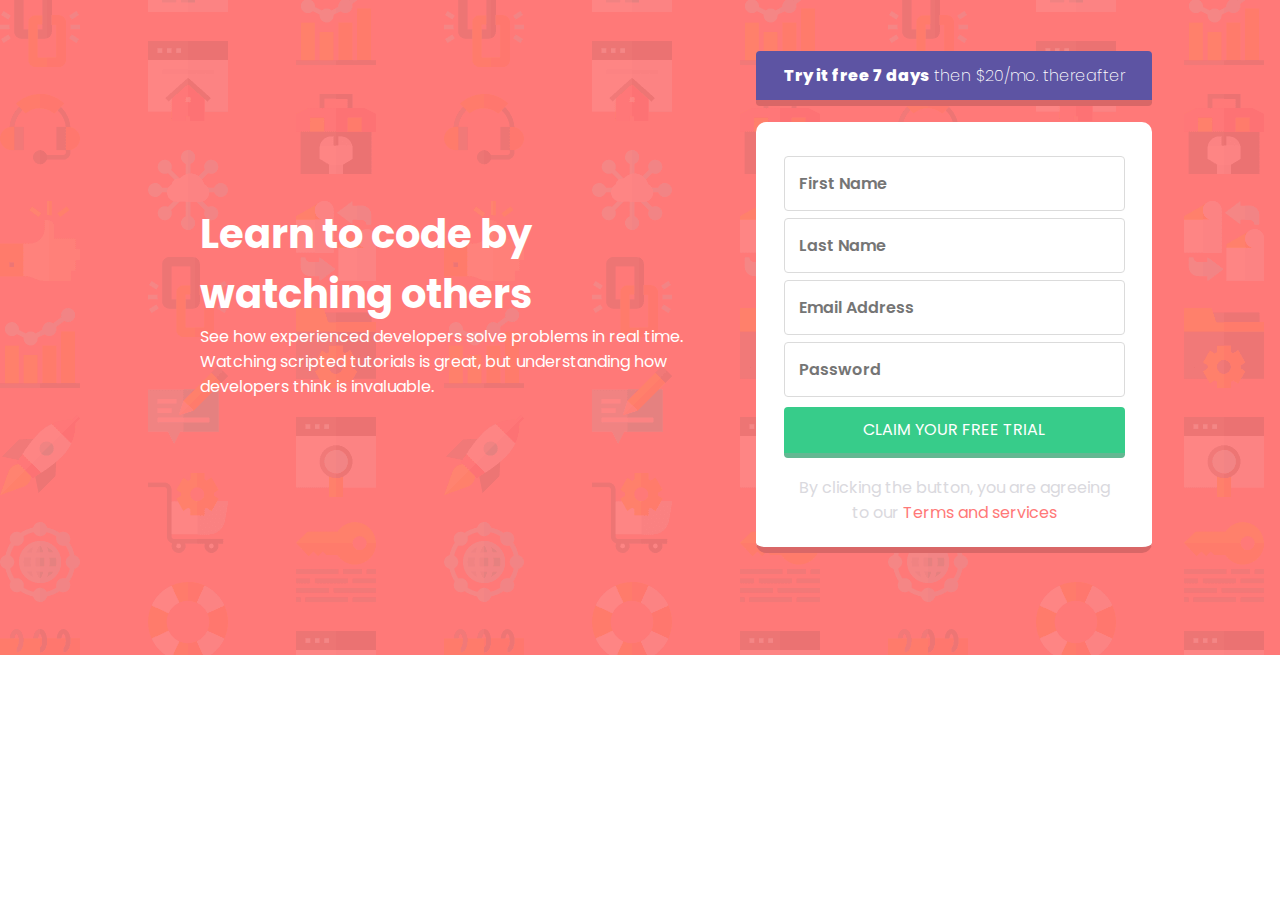
<file: index.html>
<!DOCTYPE html>
<html lang="en">
  <head>
    <meta charset="UTF-8" />
    <meta name="viewport" content="width=device-width, initial-scale=1.0" />
    <!-- displays site properly based on user's device -->
    <link
      rel="icon"
      type="image/png"
      sizes="32x32"
      href="./images/favicon-32x32.png"
    />
    <link
      href="https://fonts.googleapis.com/css2?family=Poppins:wght@200;600;800&display=swap"
      rel="stylesheet"
    />
    <title>Frontend Mentor | Intro component with sign up form</title>
    <link rel="stylesheet" href="styles.css" />
  </head>
  <body>
    <div class="container">
      <div class="main">
        <div class="text-div">
          <h1 class="text-head">Learn to code by watching others</h1>
          <p class="text-para1">
            See how experienced developers solve problems in real time.
          </p>
          <p class="text-para2">
            Watching scripted tutorials is great, but understanding how
            developers think is invaluable.
          </p>
        </div>
        <div class="form-div">
          <div class="top-button">
            <p>
              <span class="top-btn-span">Try it free 7 days</span>
              then $20/mo. thereafter
            </p>
          </div>
          <form class="form" action="/">
            <input
              class="form-input fname"
              type="text"
              placeholder="First Name"
              autocomplete="off"
            />
            <p class="error no-fname none-display">
              First name cannot be empty
            </p>
            <input
              class="form-input lname"
              type="text"
              placeholder="Last Name"
              autocomplete="off"
            />
            <p class="error no-lname none-display">Last name cannot be empty</p>
            <input
              class="form-input email"
              type="email"
              placeholder="Email Address"
              autocomplete="off"
            />
            <p class="error email-regex-error none-display">
              Looks like this is not an email
            </p>
            <input
              class="form-input password input-password"
              type="password"
              placeholder="Password"
              autocomplete="off"
            />
            <p class="error no-password none-display">
              Password cannot be empty
            </p>
            <div class="inForm-button">
              <p>CLAIM YOUR FREE TRIAL</p>
            </div>
            <p class="conditions-para">
              By clicking the button, you are agreeing to our
              <span class="terms-span">Terms and services</span>
            </p>
          </form>
        </div>
      </div>
    </div>
    <script src="./app.js"></script>
  </body>
</html>
</file>
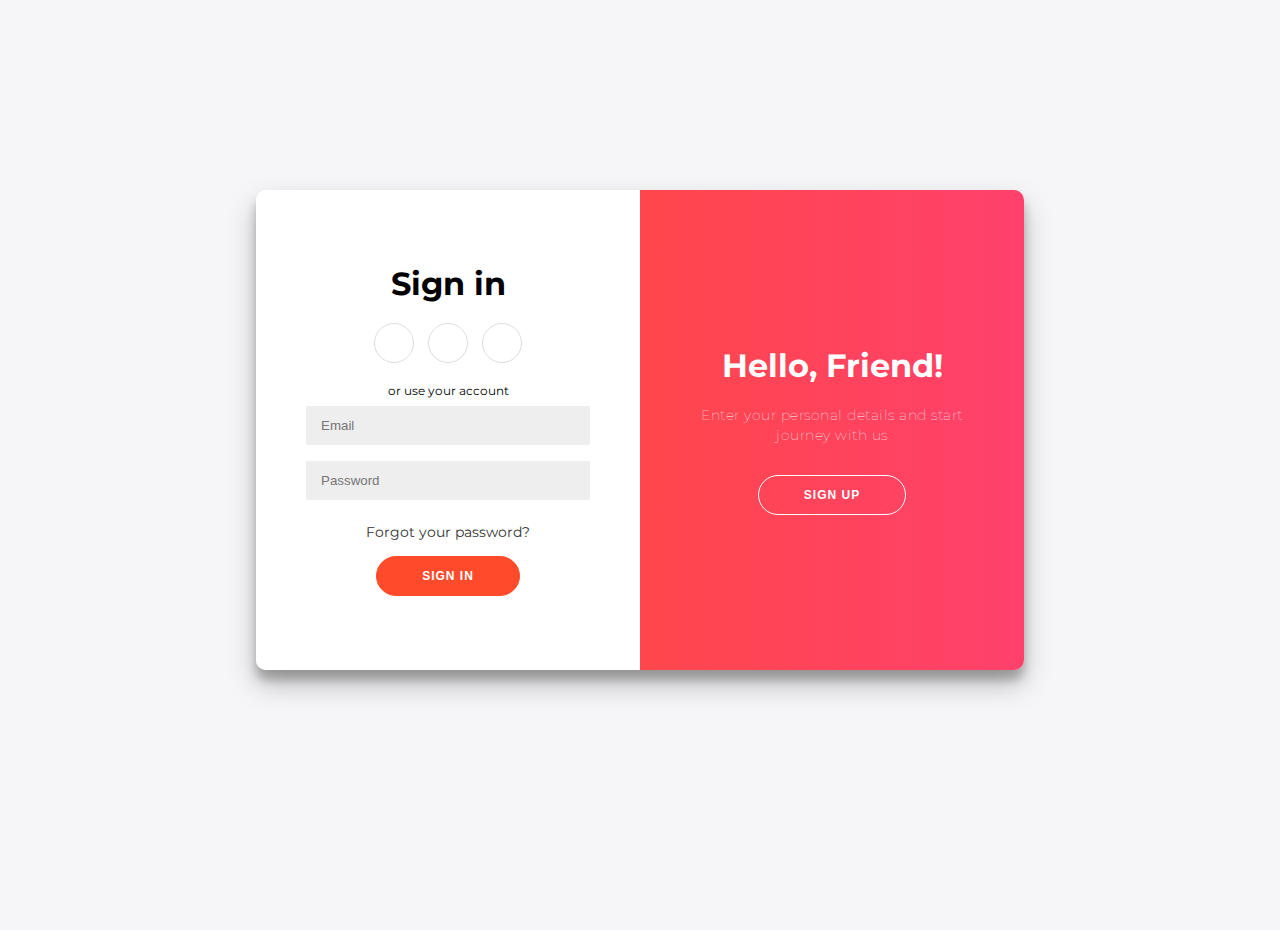
<file: New Sign up/index.html>
<!DOCTYPE html>
<html lang="en">
  <head>
    <meta charset="UTF-8" />
    <meta name="viewport" content="width=device-width, initial-scale=1.0" />
    <title>Document</title>
    <link rel="stylesheet" href="style.css" />
  </head>
  <body>
    <div class="container" id="container">
      <div class="form-container sign-up-container">
        <form action="#">
          <h1>Create Account</h1>
          <div class="social-container">
            <a href="#" class="social"><i class="fab fa-facebook-f"></i></a>
            <a href="#" class="social"><i class="fab fa-google-plus-g"></i></a>
            <a href="#" class="social"><i class="fab fa-linkedin-in"></i></a>
          </div>
          <span>or use your email for registration</span>
          <input type="text" placeholder="Name" />
          <input type="email" placeholder="Email" />
          <input type="password" placeholder="Password" />
          <button>Sign Up</button>
        </form>
      </div>
      <div class="form-container sign-in-container">
        <form action="#">
          <h1>Sign in</h1>
          <div class="social-container">
            <a href="#" class="social"><i class="fab fa-facebook-f"></i></a>
            <a href="#" class="social"><i class="fab fa-google-plus-g"></i></a>
            <a href="#" class="social"><i class="fab fa-linkedin-in"></i></a>
          </div>
          <span>or use your account</span>
          <input type="email" placeholder="Email" />
          <input type="password" placeholder="Password" />
          <a href="#">Forgot your password?</a>
          <button>Sign In</button>
        </form>
      </div>
      <div class="overlay-container">
        <div class="overlay">
          <div class="overlay-panel overlay-left">
            <h1>Welcome Back!</h1>
            <p>
              To keep connected with us please login with your personal info
            </p>
            <button class="ghost" id="signIn">Sign In</button>
          </div>
          <div class="overlay-panel overlay-right">
            <h1>Hello, Friend!</h1>
            <p>Enter your personal details and start journey with us</p>
            <button class="ghost" id="signUp">Sign Up</button>
          </div>
        </div>
      </div>
    </div>
  </body>

  <script src="script.js"></script>
</html>
</file>
<file: styles.css>
* {
  margin: 0;
  padding: 0;
  box-sizing: border-box;
}

body {
  font-family: "Poppins", sans-serif;
  overflow-x: hidden;
  font-size: 16px;
}

.container {
  width: 100vw;
}

.main {
  width: 100vw;
  display: flex;
  background-color: #ff7978;
  background-image: url("images/bg-intro-desktop.png");
  padding: 4% 10% 8% 10%;
}

.text-div {
  text-align: left;
  color: #fff;
  display: flex;
  flex-direction: column;
  justify-content: center;
  padding-left: 7%;
  padding-right: 2%;
}

.text-head {
  padding-right: 15%;
  font-size: 40px;
}

.form-div {
  display: flex;
  flex-direction: column;
  justify-content: center;
  align-items: center;
}

.top-button {
  background-color: #5d54a3;
  color: #fff;
  width: 100%;
  padding: 3%;
  text-align: center;
  margin-bottom: 4%;
  font-size: 16px;
  box-shadow: 0 30 5% 2% #cc6470;
  border-radius: 4px;
  border-bottom: 6px solid #d96767;
  font-weight: 200;
}

.top-btn-span {
  font-weight: 800;
}

.form {
  display: flex;
  flex-direction: column;
  justify-content: center;
  align-items: center;
  background-color: #fff;
  padding: 7% 6% 1% 6%;
  border-radius: 10px;
  border-bottom: 6px solid #d96767;
  text-align: right;
  position: relative;
}

.form-input {
  border: 0.5px solid #dbdbdb;
  width: 98%;
  margin: 2% 2% 0 2%;
  padding: 4%;
  font-family: inherit;
  font-size: 16px;
  border-radius: 4px;
  font-weight: 600;
  color: #000;
  position: relative;
}

.red-border {
  border: 2px solid red;
}

.error-bg {
  background-image: url("./images/icon-error.svg");
  background-repeat: no-repeat;
  background-position: 95% 50%;
}

.error {
  color: red;
  font-size: 0.9rem;
  font-weight: 200;
  margin-bottom: 2%;
}

.none-display {
  display: none;
}

.inForm-button {
  background-color: #37cc8a;
  border-bottom: 5px solid #63b892;
  color: #fff;
  width: 98%;
  padding: 3%;
  text-align: center;
  font-size: 16px;
  border-radius: 4px;
  margin-top: 3%;
  cursor: pointer;
}

.inForm-button:hover {
  background-color: #77e2b4;
}

.conditions-para {
  padding: 5%;
  color: #dad9de;
  text-align: center;
}

.terms-span {
  color: #ff7978;
}

@media only screen and (max-width: 768px) {
  body {
    text-align: center;
  }

  .main {
    flex-direction: column;
  }

  .text-head,
  .text-para1,
  .text-para2 {
    padding: 0;
  }

  .text-div {
    text-align: center;
    padding: 12% 8%;
  }

  .top-button {
    padding: 5% 8%;
  }

  .form-div {
    padding-left: 8%;
    padding-right: 8%;
  }

  .form-input {
    margin: 5%;
    font-size: 12px;
  }
}
</file>
<file: New Sign up/style.css>
@import url("https://fonts.googleapis.com/css?family=Montserrat:400,800");

* {
  box-sizing: border-box;
}

body {
  background: #f6f5f7;
  display: flex;
  justify-content: center;
  align-items: center;
  flex-direction: column;
  font-family: "Montserrat", sans-serif;
  height: 100vh;
  margin: -20px 0 50px;
}

h1 {
  font-weight: bold;
  margin: 0;
}

h2 {
  text-align: center;
}

p {
  font-size: 14px;
  font-weight: 100;
  line-height: 20px;
  letter-spacing: 0.5px;
  margin: 20px 0 30px;
}

span {
  font-size: 12px;
}

a {
  color: #333;
  font-size: 14px;
  text-decoration: none;
  margin: 15px 0;
}

button {
  border-radius: 20px;
  border: 1px solid #ff4b2b;
  background-color: #ff4b2b;
  color: #ffffff;
  font-size: 12px;
  font-weight: bold;
  padding: 12px 45px;
  letter-spacing: 1px;
  text-transform: uppercase;
  transition: transform 80ms ease-in;
}

button:active {
  transform: scale(0.95);
}

button:focus {
  outline: none;
}

button.ghost {
  background-color: transparent;
  border-color: #ffffff;
}

form {
  background-color: #ffffff;
  display: flex;
  align-items: center;
  justify-content: center;
  flex-direction: column;
  padding: 0 50px;
  height: 100%;
  text-align: center;
}

input {
  background-color: #eee;
  border: none;
  padding: 12px 15px;
  margin: 8px 0;
  width: 100%;
}

.container {
  background-color: #fff;
  border-radius: 10px;
  box-shadow: 0 14px 28px rgba(0, 0, 0, 0.25), 0 10px 10px rgba(0, 0, 0, 0.22);
  position: relative;
  overflow: hidden;
  width: 768px;
  max-width: 100%;
  min-height: 480px;
}

.form-container {
  position: absolute;
  top: 0;
  height: 100%;
  transition: all 0.6s ease-in-out;
}

.sign-in-container {
  left: 0;
  width: 50%;
  z-index: 2;
}

.container.right-panel-active .sign-in-container {
  transform: translateX(100%);
}

.sign-up-container {
  left: 0;
  width: 50%;
  opacity: 0;
  z-index: 1;
}

.container.right-panel-active .sign-up-container {
  transform: translateX(100%);
  opacity: 1;
  z-index: 5;
  animation: show 0.6s;
}

@keyframes show {
  0%,
  49.99% {
    opacity: 0;
    z-index: 1;
  }

  50%,
  100% {
    opacity: 1;
    z-index: 5;
  }
}

.overlay-container {
  position: absolute;
  top: 0;
  left: 50%;
  width: 50%;
  height: 100%;
  overflow: hidden;
  transition: transform 0.6s ease-in-out;
  z-index: 100;
}

.container.right-panel-active .overlay-container {
  transform: translateX(-100%);
}

.overlay {
  background: #ff416c;
  background: -webkit-linear-gradient(to right, #ff4b2b, #ff416c);
  background: linear-gradient(to right, #ff4b2b, #ff416c);
  background-repeat: no-repeat;
  background-size: cover;
  background-position: 0 0;
  color: #ffffff;
  position: relative;
  left: -100%;
  height: 100%;
  width: 200%;
  transform: translateX(0);
  transition: transform 0.6s ease-in-out;
}

.container.right-panel-active .overlay {
  transform: translateX(50%);
}

.overlay-panel {
  position: absolute;
  display: flex;
  align-items: center;
  justify-content: center;
  flex-direction: column;
  padding: 0 40px;
  text-align: center;
  top: 0;
  height: 100%;
  width: 50%;
  transform: translateX(0);
  transition: transform 0.6s ease-in-out;
}

.overlay-left {
  transform: translateX(-20%);
}

.container.right-panel-active .overlay-left {
  transform: translateX(0);
}

.overlay-right {
  right: 0;
  transform: translateX(0);
}

.container.right-panel-active .overlay-right {
  transform: translateX(20%);
}

.social-container {
  margin: 20px 0;
}

.social-container a {
  border: 1px solid #dddddd;
  border-radius: 50%;
  display: inline-flex;
  justify-content: center;
  align-items: center;
  margin: 0 5px;
  height: 40px;
  width: 40px;
}

footer {
  background-color: #222;
  color: #fff;
  font-size: 14px;
  bottom: 0;
  position: fixed;
  left: 0;
  right: 0;
  text-align: center;
  z-index: 999;
}

footer p {
  margin: 10px 0;
}

footer i {
  color: red;
}

footer a {
  color: #3c97bf;
  text-decoration: none;
}
</file>
